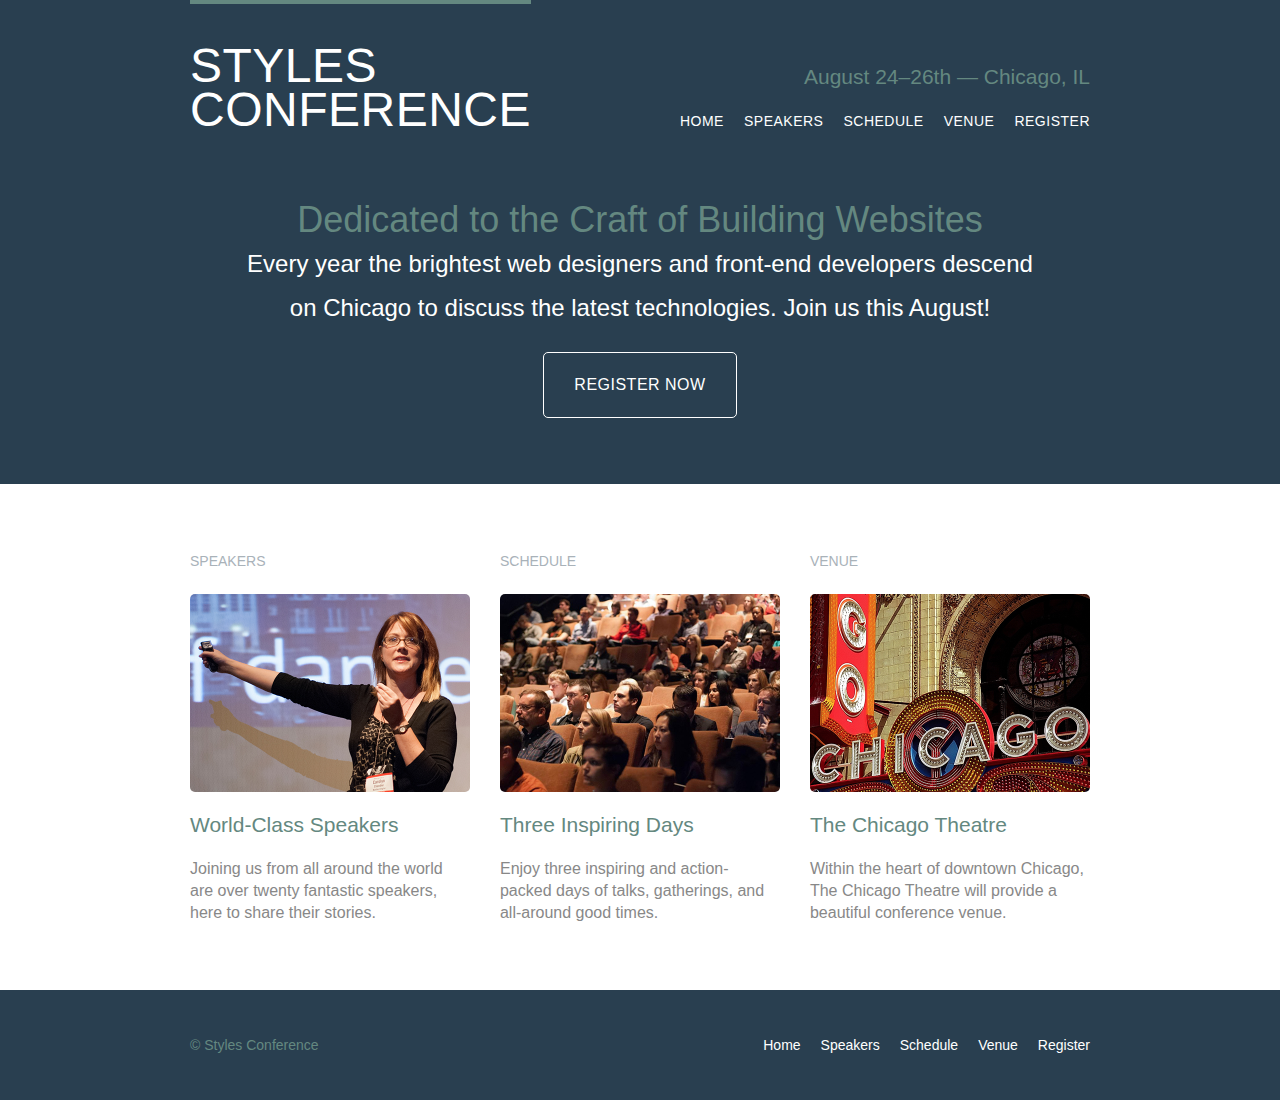
<file: styles-conference/index.html>
<!Doctype html>
<html lang="en">
<head>
	<meta charset="utf-8">
	<title>Styles Conference</title>
	<link rel="stylesheet" href="assets/stylesheets/main.css">
	<link rel="stylesheet" href="https://fonts.google.com/?query=lato&selection.family=Lato:100,300,400
">
</head>
<body>
	<header class="primary-header container group">
	<h1 class="logo">
		<a href="index.html">Styles<br>Conference</a>
	</h1>
	<h3 class="tagline">August 24&ndash;26th &mdash; Chicago, IL</h3>
	<nav class="nav primary-nav">
		<ul>
		<li><a href="index.html">Home</a></li><!--
		--><li><a href="speakers.html">Speakers</a></li><!--
		--><li><a href="schedule.html">Schedule</a></li><!--
		--><li><a href="venue.html">Venue</a></li><!--
		--><li><a href="register.html">Register</a></li>
	</ul>
	</nav>
</header>
<section class="hero container">
	<h2>Dedicated to the Craft of Building Websites</h2>
	<p>Every year the brightest web designers and front-end developers descend on Chicago to discuss the latest technologies. Join us this August!</p>
<a class="btn btn-alt" href="register.html">Register now</a>
</section>
<section class="row">
<div class="grid">
	<!--Speakers-->
	<section class="teaser col-1-3">
		<h5>Speakers</h5>
		<a href="speakers.html">
		<img src="assets/images/home/speakers.jpg" alt="Professional Speaker">
		<h3>World-Class Speakers</h3>
	</a>
		<p>Joining us from all around the world are over twenty fantastic speakers, here to share their stories.</p>
	</section><!--
	Schedule
	--><section class="teaser col-1-3">
		<h5>Schedule</h5>
		<a href="schedule.html">
		<img src="assets/images/home/schedule.jpg" alt="Schedule Pic">
		<h3>Three Inspiring Days</h3>
	</a>
		<p>Enjoy three inspiring and action-packed days of talks, gatherings, and all-around good times.</p>
	</section><!--
	Venue
	--><section class="teaser col-1-3">
		<h5>Venue</h5>
		<a href="venue.html">
		<img src="assets/images/home/venue.jpg" alt="Venue Pic">
		<h3>The Chicago Theatre</h3>
	</a>
		<p>Within the heart of downtown Chicago, The Chicago Theatre will provide a beautiful conference venue.</p>
	</section>
</div>
</section>
<footer class="primary-footer container group">
	<small>&copy; Styles Conference</small>
	<nav class="nav">
		<ul>
	<li><a href="index.html">Home</a></li><!--
	--><li><a href="speakers.html">Speakers</a></li><!--
	--><li><a href="schedule.html">Schedule</a></li><!--
	--><li><a href="venue.html">Venue</a></li><!--
	--><li><a href="register.html">Register</a></li>
</ul>
</nav>
</footer>
	</body>
	</html>
</file>
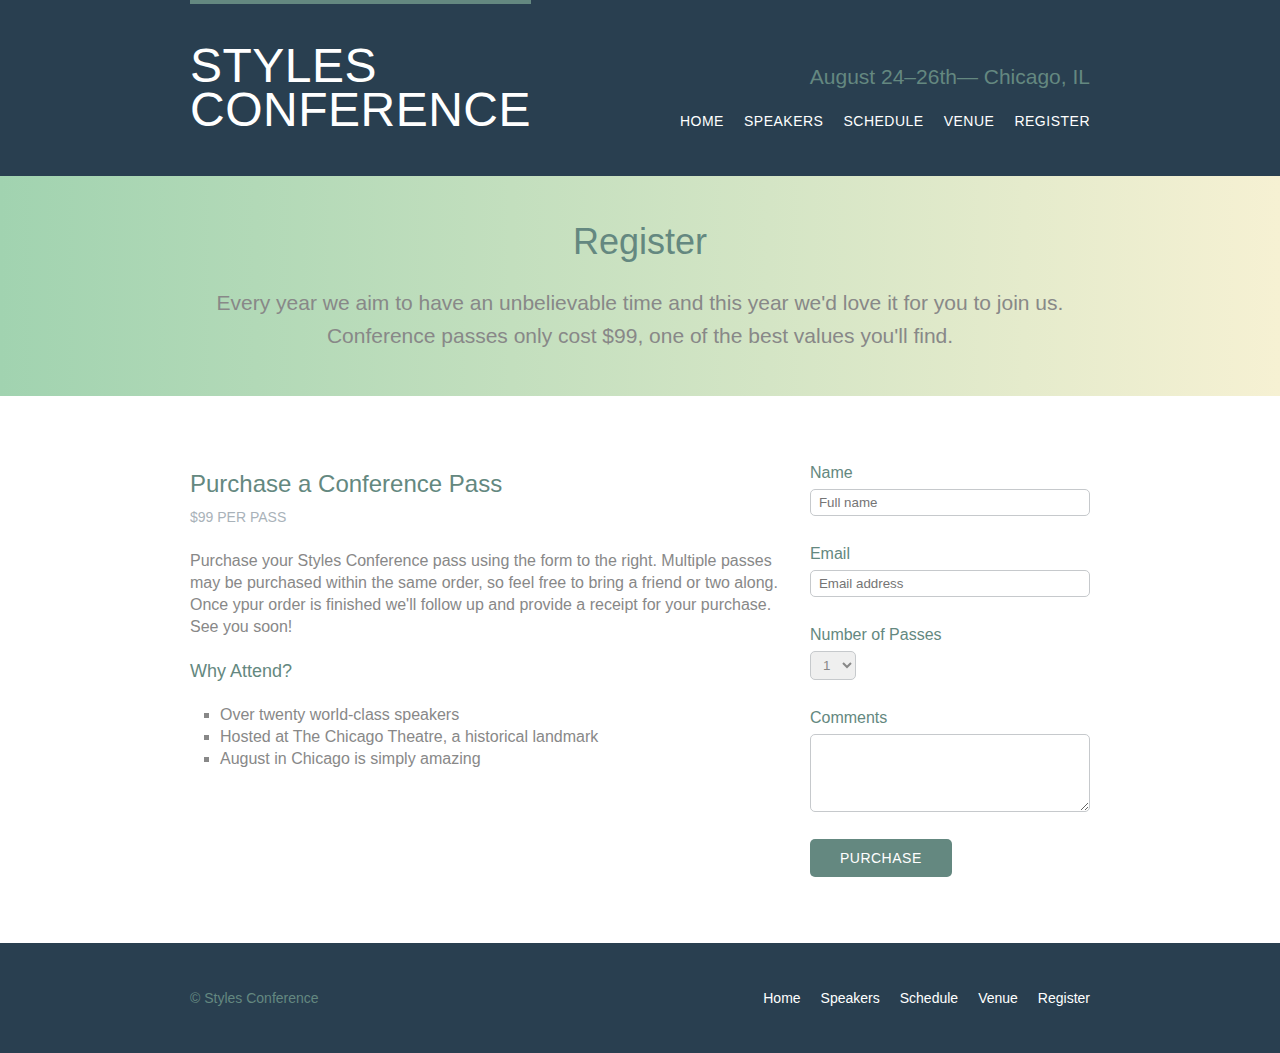
<file: styles-conference/register.html>
<!doctype html>
<html lang="en">
<head>
	<meta charset="utf-8">
	<title>Styles Conference</title>
	<link rel="stylesheet" href="assets/stylesheets/main.css">
	<link rel="stylesheet" href="https://fonts.google.com/?query=lato&selection.family=Lato:100,300,400
">
</head>
<body>
		<header class="primary-header container group">
		<h1 class="logo">
			<a href="index.html">Styles<br>Conference</a>
		</h1>
		<h3 class="tagline">August 24&ndash;26th&mdash; Chicago, IL</h3>
		<nav class="nav primary-nav">
			<ul>
			<li><a herf="index.html">Home</a></li><!--
			--><li><a href="speakers.html">Speakers</a></li><!--
			--><li><a href="schedule.html">Schedule</a></li><!--
			--><li><a href="venue.html">Venue</a></li><!--
			--><li><a href="register.html">Register</a></li>
		</ul>
		</nav>
	</header>
	<section class="row-alt">
		<div class="lead container">
			<h1>Register</h1>
			<p>Every year we aim to have an unbelievable time and this year we'd love it for you to join us. Conference passes only cost $99, one of the best values you'll find.</p> 
		</div>
	</section>
	<section class="row">
		<div class="grid">
			<section class="col-2-3">
				<h2>Purchase a Conference Pass</h2>
				<h5>$99 per Pass</h5>
				<p>Purchase your Styles Conference pass using the form to the right. Multiple passes may be purchased within the same order, so feel free to bring a friend or two along. Once ypur order is finished we'll follow up and provide a receipt for your purchase. See you soon!</p>
				<h4>Why Attend?</h4>
				<ul class="why-attend">
					<li>Over twenty world-class speakers</li>
					<li>Hosted at The Chicago Theatre, a historical landmark</li>
					<li>August in Chicago is simply amazing</li>
				</ul>
			</section><!--
		--><form class="col-1-3" action="#" method="post">
			<fieldset class="register-group">
				<label>
					Name
					<input type="text" name="name" placeholder="Full name" required>
				</label>
				<label>
					Email
					<input type="email" name="email" placeholder="Email address" required>
				</label>
				<label>
					Number of Passes
					<select name="quantity" required>
						<option value="1" selected>1</option>
						<option value="2">2</option>
						<option value="3">3</option>
						<option value="4">4</option>
						<option value="5">5</option>
					</select>
				</label>
				<label>
					Comments
					<textarea name="comments"></textarea>
				</label>
			</fieldset>
			<input class="btn btn-default" type="submit" name="submit" value="Purchase">
		</form>
		</div>
	</section>
	<footer class="primary-footer container group">
		<small>&copy; Styles Conference</small>
		<nav class="nav">
			<ul>
		<li><a href="index.html">Home</a></li><!--
		--><li><a href="speakers.html">Speakers</a></li><!--
		--><li><a href="schedule.html">Schedule</a></li><!--
		--><li><a href="venue.html">Venue</a></li><!--
		--><li><a href="register.html">Register</a></li>
	</ul>
	</nav>
	</footer>
</body>
</html>
</file>
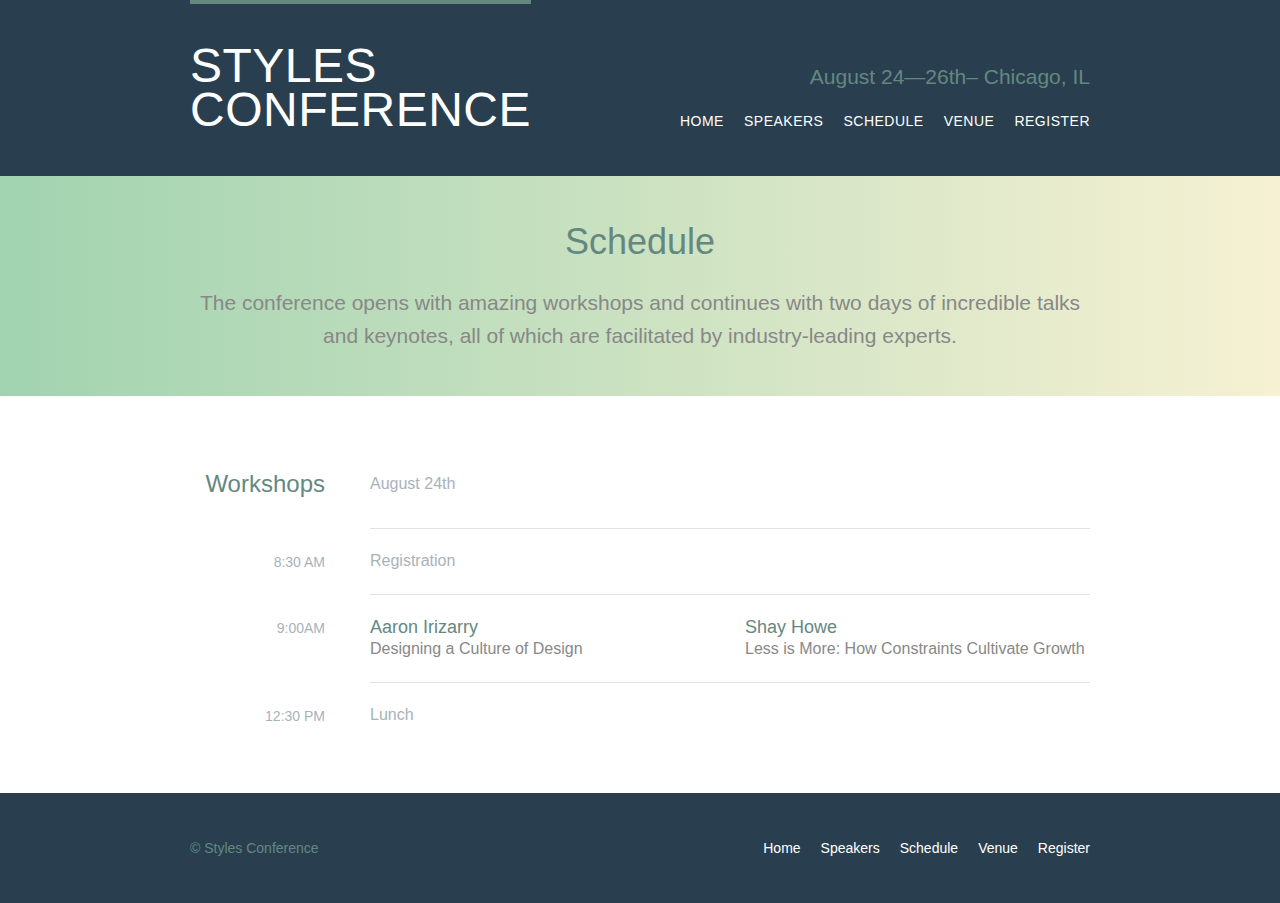
<file: styles-conference/schedule.html>
<!doctype html>
<html lang="en">
<head>
	<meta charset="utf=8">
	<title>Styles Conference</title>
	<link rel="stylesheet" href="assets/stylesheets/main.css">
    <link rel="stylesheet" href="https://fonts.google.com/?query=lato&selection.family=Lato:100,300,400
">
</head>
<body>
	<header class="primary-header container group">
		<h1 class="logo">
			<a href="index.html">Styles<br>Conference</a>
		</h1>
		<h3 class="tagline">August 24&mdash;26th&ndash; Chicago, IL</h3>
		<nav class="nav primary-nav">
			<ul>
			<li><a href="index.html">Home</a></li><!--
			--><li><a href="speakers.html">Speakers</a></li><!--
			--><li><a href="schedule.html">Schedule</a></li><!--
			--><li><a href="venue.html">Venue</a></li><!--
			--><li><a href="register.html">Register</a></li>
		</ul>
		</nav>
	</header>
	<section class="row-alt">
		<div class="lead container">
			<h1>Schedule</h1>
			<p>The conference opens with amazing workshops and continues with two days of incredible talks and keynotes, all of which are facilitated by industry-leading experts.</p>
		</div>
	</section>
	<section class="row">
		<div class="container">
			<table>
				<thead>
					<tr>
						<th scope="row">
							Workshops
						</th>
						<td class="schedule-offset" colspan="2">
							August 24th
						</td>
					</tr>
				</thead>
				<tbody>
					<tr>
						<th scope="row">
							<time datetime="08:30:00">8:30 AM</time>
						</th>
						<td class="schedule-offset" colspan="2">
							Registration
						</td>
					</tr>
					<tr>
						<th scope="row">
							<time datetime="09:00:00">9:00AM</time>
						</th>
						<td>
							<a href="speakers.html#aaron-irizarry">
								<h4>Aaron Irizarry</h4>
								Designing a Culture of Design
							</a>
						</td>
						<td>
							<a href="speakers.html#shay-howe">
								<h4>Shay Howe</h4>
								Less is More: How Constraints Cultivate Growth
							</a>
						</td>
					</tr>
					<tr>
						<th scope="row">
							<time datetime="12:30:00">12:30 PM</time>
						</th>
						<td class="schedule-offset" colspan="2">
							Lunch
						</td>
					</tr>
				</tbody>
			</table>
		</div>
	</section>
	<footer class="primary-footer container group">
		<small>&copy; Styles Conference</small>
		<nav class="nav">
			<ul>
		<li><a href="index.html">Home</a></li><!--
			--><li><a href="speakers.html">Speakers</a></li><!--
			--><li><a href="schedule.html">Schedule</a></li><!--
			--><li><a href="venue.html">Venue</a></li><!--
			--><li><a href="register.html">Register</a></li>
			</ul>	
        </nav>
    </footer>
</body>
</html>
</file>
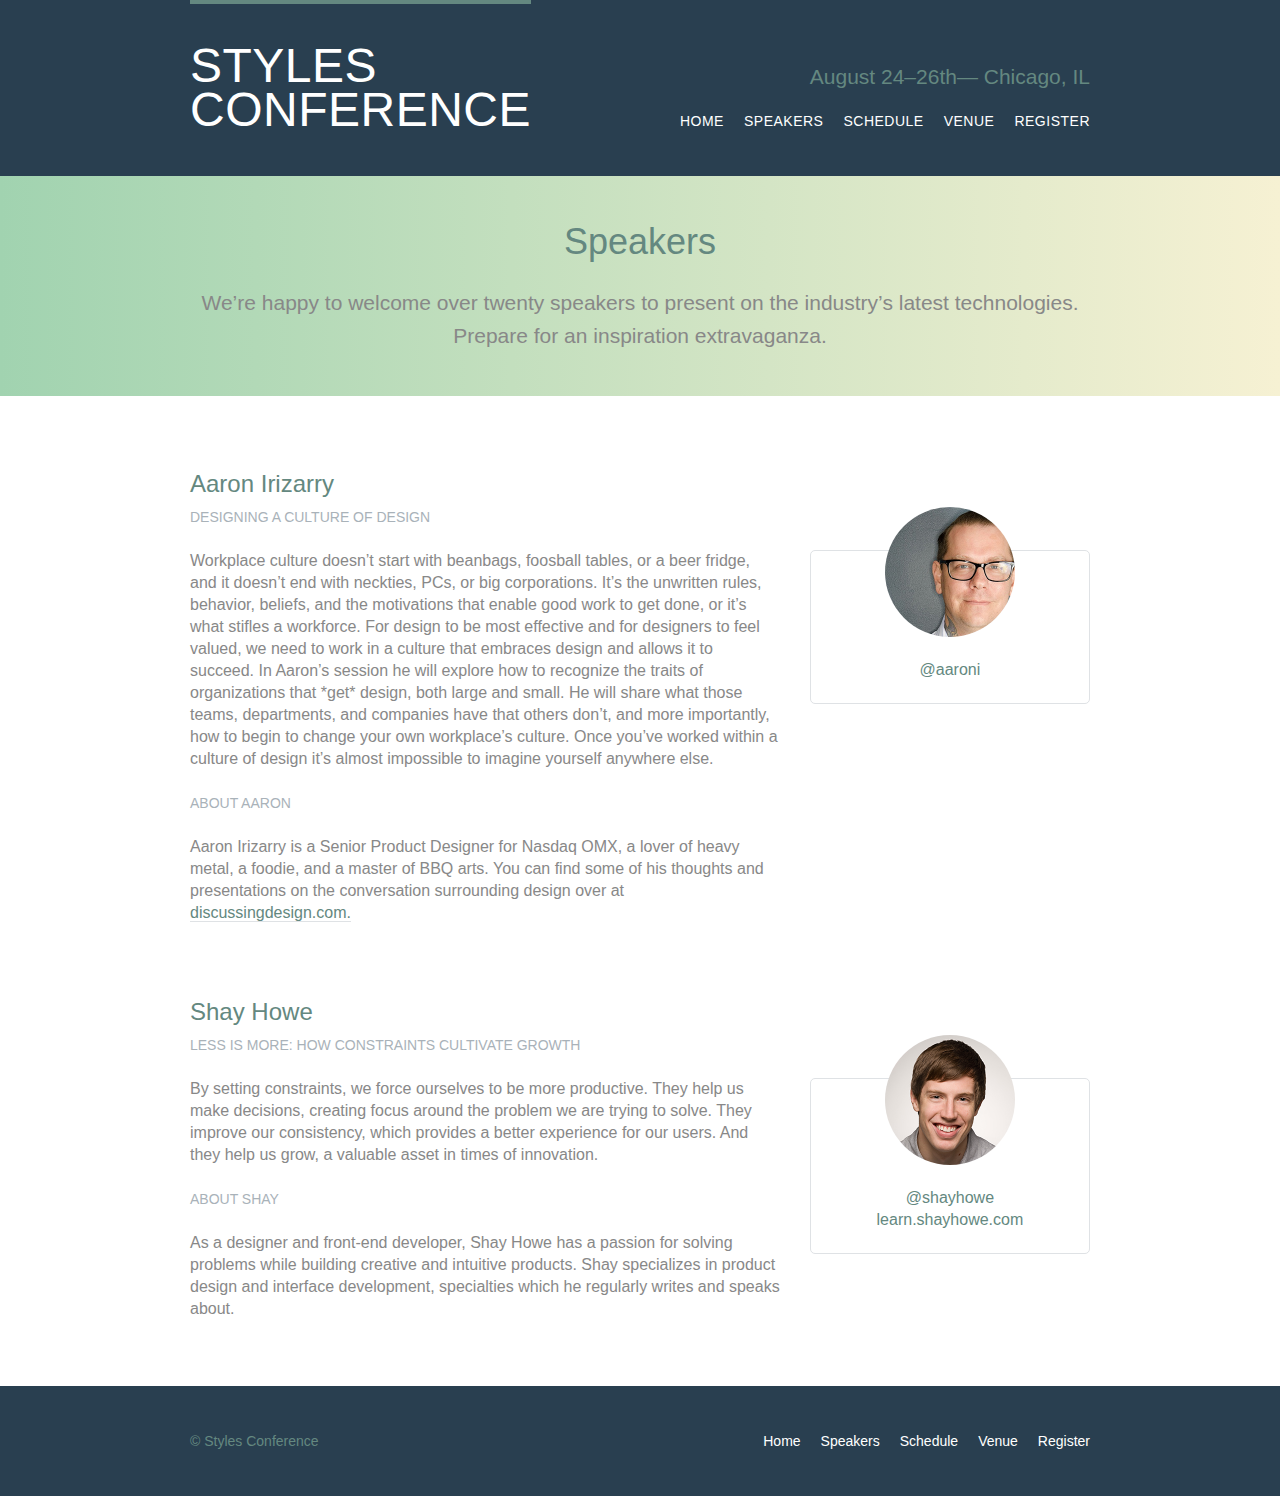
<file: styles-conference/speakers.html>
<!doctype html>
<html lang="en">
<head>
	<meta charset="utf-8">
	<title>Styles Conference</title>
	<link rel="stylesheet" href="assets/stylesheets/main.css">
	<link rel="stylesheet" href="https://fonts.google.com/?query=lato&selection.family=Lato:100,300,400
">
</head>
<body>
	<header class="primary-header container group">
		<h1 class="logo">
			<a href="index.html">Styles<br>Conference</a>
		</h1>
		<h3 class="tagline">August 24&ndash;26th&mdash; Chicago, IL</h3>
		<nav class="nav primary-nav">
			<ul>
			<li><a herf="index.html">Home</a></li><!--
			--><li><a href="speakers.html">Speakers</a></li><!--
			--><li><a href="schedule.html">Schedule</a></li><!--
			--><li><a href="venue.html">Venue</a></li><!--
			--><li><a href="register.html">Register</a></li>
		</ul>
		</nav>
	</header>
	<section class="row-alt">
		<div class="lead container">
			<h1>Speakers</h1>
			<p>We&#8217;re happy to welcome over twenty speakers to present on the industry&#8217;s latest technologies. Prepare for an inspiration extravaganza.</p>
		</div>
	</section>
	<section class="row">
		<div class="grid">
			<section class="speaker" id="aaron-irizarry">
				<div class="col-2-3">
					<h2>Aaron Irizarry</h2>
					<h5>Designing A Culture Of Design</h5>
					<p>Workplace culture doesn’t start with beanbags, foosball tables, or a beer fridge, and it doesn’t end with neckties, PCs, or big corporations. It’s the unwritten rules, behavior, beliefs, and the motivations that enable good work to get done, or it’s what stifles a workforce. For design to be most effective and for designers to feel valued, we need to work in a culture that embraces design and allows it to succeed.
In Aaron’s session he will explore how to recognize the traits of organizations that *get* design, both large and small. He will share what those teams, departments, and companies have that others don’t, and more importantly, how to begin to change your own workplace’s culture. Once you’ve worked within a culture of design it’s almost impossible to imagine yourself anywhere else.</p>
<h5>About Aaron</h5>
<p>Aaron Irizarry is a Senior Product Designer for Nasdaq OMX, a lover of heavy metal, a foodie, and a master of BBQ arts. You can find some of his thoughts and presentations on the conversation surrounding design over at<a href="https://discussingdesign.com"> discussingdesign.com.</a></p>
</div><!--
--><aside class="col-1-3">
	<div class="speaker-info">
		<img src="assets/images/speakers/aaron-irizarry.jpg" alt="Aaron Irizarry">
		<ul>
			<li><a href="https://twitter.com/aaroni">@aaroni</a></li>
			<li><a href="https://discussingdesign.com"></a></li>
		</ul>
	</div>
</aside>
</section>
			<section  id="shay-howe">
				<div class="col-2-3">
					<h2>Shay Howe</h2>
					<h5>Less Is More: How Constraints Cultivate Growth</h5>
					<p>By setting constraints, we force ourselves to be more productive. They help us make decisions, creating focus around the problem we are trying to solve. They improve our consistency, which provides a better experience for our users. And they help us grow, a valuable asset in times of innovation.</p>
					<h5>About Shay</h5>
					<p>As a designer and front-end developer, Shay Howe has a passion for solving problems while building creative and intuitive products. Shay specializes in product design and interface development, specialties which he regularly writes and speaks about.</p>
				</div><!--
			--><aside class="col-1-3">
				<div class="speaker-info">
					<img src="assets/images/speakers/shay-howe.jpg" alt="Shay Howe">
					<ul>
						<li><a href="https://twitter.com/shayhowe">@shayhowe</a></li>
						<li><a href="http://learn.shayhowe.com/">learn.shayhowe.com</a></li>
					</ul>
				</div>
			</aside>
		</section>
		</div>
	</section>
	<footer class="primary-footer container group">
		<small>&copy; Styles Conference</small>
		<nav class="nav">
			<ul>
		<li><a href="index.html">Home</a></li><!--
		--><li><a href="speakers.html">Speakers</a></li><!--
		--><li><a href="schedule.html">Schedule</a></li><!--
		--><li><a href="venue.html">Venue</a></li><!--
		--><li><a href="register.html">Register</a></li>
	</ul>
	</nav>
	</footer>
</body>
</html>
</file>
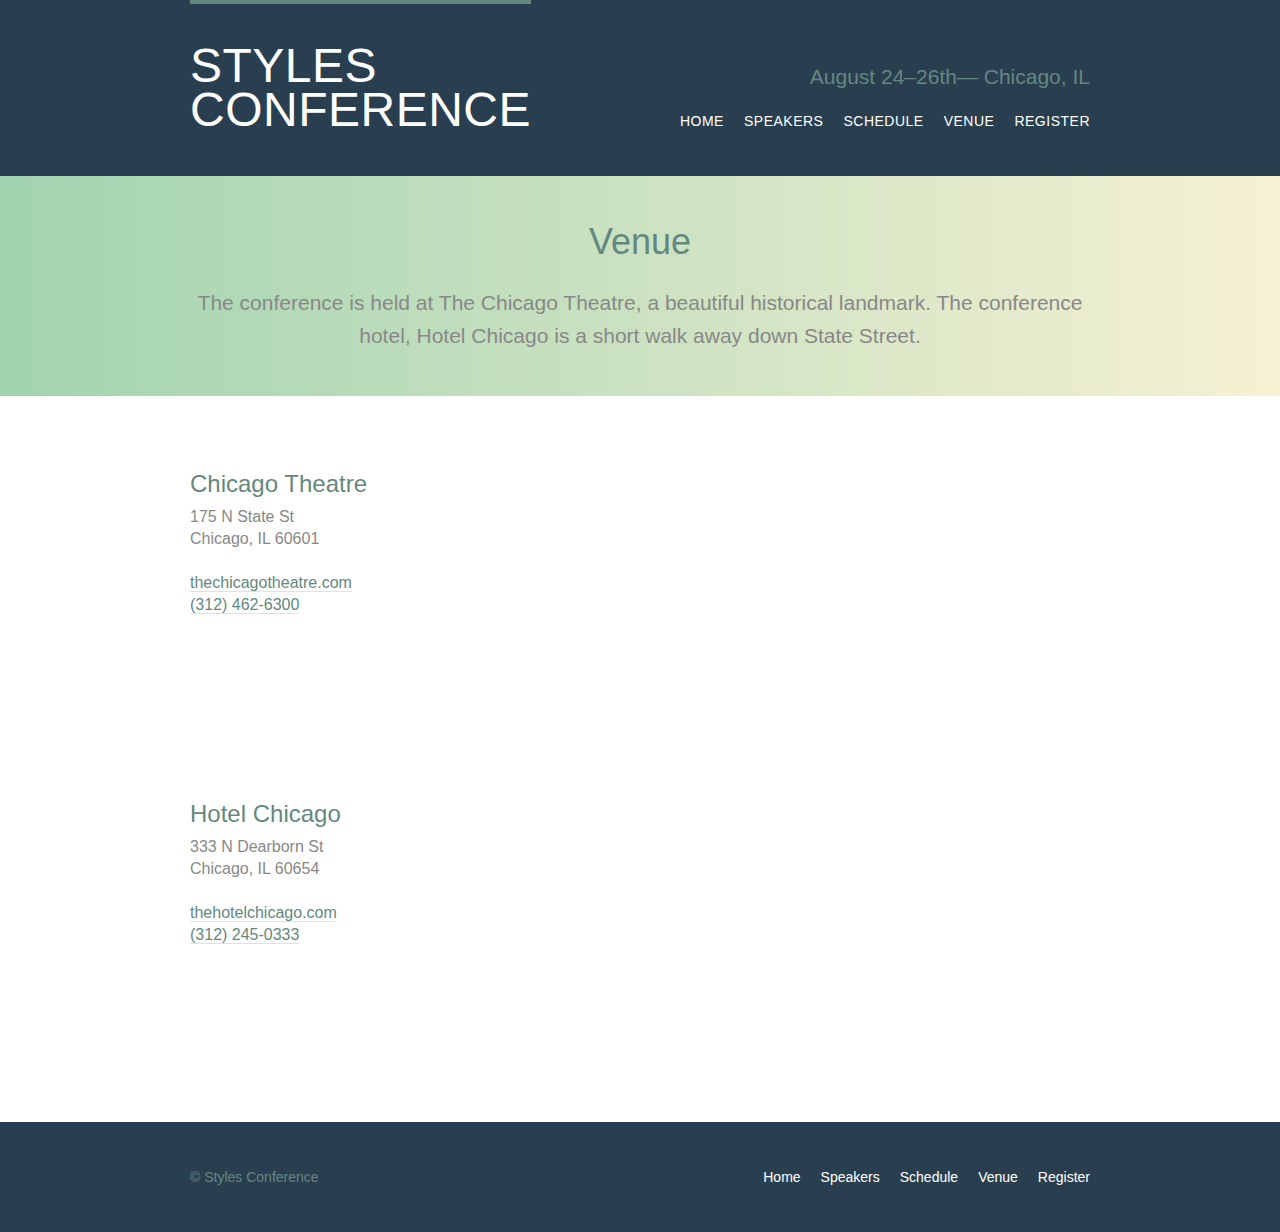
<file: styles-conference/venue.html>
<!doctype html>
<html lang="en">
<head>
	<meta charset="utf-8">
	<title>Styles Conference</title>
	<link rel="stylesheet" href="assets/stylesheets/main.css">
    <link rel="stylesheet" href="https://fonts.google.com/?query=lato&selection.family=Lato:100,300,400
">
</head>
<body>
		<header class="primary-header container group">
		<h1 class="logo">
			<a href="index.html">Styles<br>Conference</a>
		</h1>
		<h3 class="tagline">August 24&ndash;26th&mdash; Chicago, IL</h3>
		<nav class="nav primary-nav">
			<ul>
			<li><a herf="index.html">Home</a></li><!--
			--><li><a href="speakers.html">Speakers</a></li><!--
			--><li><a href="schedule.html">Schedule</a></li><!--
			--><li><a href="venue.html">Venue</a></li><!--
			--><li><a href="register.html">Register</a></li>
		</ul>
		</nav>
	</header>
	<section class="row-alt">
		<div class="lead container">
			<h1>Venue</h1>
			<p>The conference is held at The Chicago Theatre, a beautiful historical landmark. The conference hotel, Hotel Chicago is a short walk away down State Street.</p>
		</div>
	</section>
	<section class="row">
		<div class="grid">
			<section class="venue-theatre">
				<div class="col-1-3">
					<h2>Chicago Theatre</h2>
					<p>175 N State St <br> Chicago, IL 60601</p>
					<p><a href="http://www.thechicagotheatre.com/">thechicagotheatre.com</a><br><a>(312) 462-6300</a></p>
				</div><!--
			--><iframe class="venue-map col-2-3" src="https://www.google.com/maps/embed?pb=!1m18!1m12!1m3!1d1485.1888067839183!2d-87.62784940882481!3d41.884735440390095!2m3!1f0!2f0!3f0!3m2!1i1024!2i768!4f13.1!3m3!1m2!1s0x0%3A0x4700ddf60fcbfad6!2sThe+Chicago+Theatre!5e0!3m2!1sen!2sin!4v1560361472745!5m2!1sen!2sin">
			</iframe>
			</section>
			<section class="venue-hotel">
				<div class="col-1-3">
					<h2>Hotel Chicago</h2>
					<p>333 N Dearborn St<br>Chicago, IL 60654</p>
					<p><a href="http://www.thehotelchicago.com/">thehotelchicago.com</a><br><a>(312) 245-0333</a></p>
				</div><!--
			--><iframe class="venue-map col-2-3" src="https://www.google.com/maps/embed?pb=!1m18!1m12!1m3!1d2970.1846987839035!2d-87.63027104915943!3d41.888884779119344!2m3!1f0!2f0!3f0!3m2!1i1024!2i768!4f13.1!3m3!1m2!1s0x880e2d907156c629%3A0x11d1e553aeb4c000!2sHotel+Chicago!5e0!3m2!1sen!2sin!4v1560361738790!5m2!1sen!2sin">
			</iframe>
			</section>
		</div>
	</section>
	<footer class="primary-footer container groups">
		<small>&copy; Styles Conference</small>
		<nav class="nav">
			<ul>
		<li><a href="index.html">Home</a></li><!--
		--><li><a href="speakers.html">Speakers</a></li><!--
		--><li><a href="schedule.html">Schedule</a></li><!--
		--><li><a href="venue.html">Venue</a></li><!--
		--><li><a href="register.html">Register</a></li>
	</ul>
	</nav>
	</footer>
</body>
</html>
</file>
<file: styles-conference/assets/stylesheets/main.css>
/* http://meyerweb.com/eric/tools/css/reset/ 
   v2.0 | 20110126
   License: none (public domain)
*/

html, body, div, span, applet, object, iframe,
h1, h2, h3, h4, h5, h6, p, blockquote, pre,
a, abbr, acronym, address, big, cite, code,
del, dfn, em, img, ins, kbd, q, s, samp,
small, strike, strong, sub, sup, tt, var,
b, u, i, center,
dl, dt, dd, ol, ul, li,
fieldset, form, label, legend,
table, caption, tbody, tfoot, thead, tr, th, td,
article, aside, canvas, details, embed, 
figure, figcaption, footer, header, hgroup, 
menu, nav, output, ruby, section, summary,
time, mark, audio, video {
	margin: 0;
	padding: 0;
	border: 0;
	font-size: 100%;
	font: inherit;
	vertical-align: baseline;
}
/* HTML5 display-role reset for older browsers */
article, aside, details, figcaption, figure, 
footer, header, hgroup, menu, nav, section {
	display: block;
}
body {
	line-height: 1;
}
ol, ul {
	list-style: none;
}
blockquote, q {
	quotes: none;
}
blockquote:before, blockquote:after,
q:before, q:after {
	content: '';
	content: none;
}
table {
	border-collapse: collapse;
	border-spacing: 0;
}
/*
===========================================================
Custom styles
===========================================================
*/
body{
	background: #293f50;
	color: #888;
	font: 300 16px/22px "Lato","Open Sans","Helvetica Neue",Helvetica,Arial,sans-serif;
}
/*
==============================================================
Grid
==============================================================
*/
*,
*:before,*:after{
	-webkit-box-sizing: border-box;
	-moz-box-sizing: border-box;
	box-sizing: border-box;
}
.container,
.grid{
	margin: 0 auto;
	width: 960px;
}
.container{
	padding-left: 30px;
	padding-right: 30px;
}
.col-1-3{
	width: 33.33%;
}
.col-2-3{
	width: 66.66%;
}
.col-1-3,
.col-2-3{
	display: inline-block;
	vertical-align: top;
}
.grid,
.col-1-3,
.col-2-3{
	padding-left: 15px;
	padding-right: 15px;
}
/*
=======================================================
Clearfix
=======================================================
*/
.group:before,
.group:after{
	content: "";
	display: table;
}
.group:after{
	clear: both;
}
.group{
	clear: both;
	*zoom: 1;
}
/*
=======================================================
Rows
=======================================================
*/
.row,
.row-alt{
	min-width: 960px;
}
.row{
	background: #fff;
	padding: 66px 0 44px 0;
}
.row-alt{
	background: #cbe2c1;
	background: -webkit-linear-gradient(to right, #a1d3b0, #f6f1d3);
	background: -moz-linear-gradient(to right, #a1d3b0, #f6f1d3);
	background: linear-gradient(to right, #a1d3b0, #f6f1d3);
	padding: 44px 0 22px 0;
}
/*
========================================================
Typography
========================================================
*/
h1,h3,h4,h5,p{
	margin-bottom: 22px;
}
h1,h2,h3,h4{
	color: #648880;
}
h1{
	font-size: 36px;
	line-height: 44px;
}
h2{
	font-size: 24px;
	line-height: 44px;
}
h3{
	font-size: 21px;
}
h4{
	font-size: 18px;
}
h5{
	color: #a9b2b9;
	font-size: 14px;
	font-weight: 400;
	text-transform: uppercase;
}
strong{
	font-weight: 400;
}
cite,em{
	font-style: italic;
}
/*
=====================================================
Leads
=====================================================
*/
.lead{
	text-align: center;
}
.lead p{
	font-size: 21px;
	line-height: 33px;
}
/*
========================================================
Links
========================================================
*/
a:hover{
	color: #a9b2b9;
}
a{
	color: #648880;
	text-decoration: none;
}
p a{
	border-bottom: 1px solid #dfe2e5;
}
.teaser a:hover h3{
	color: #a9b2b9;
}
.teaser img{
	border-radius: 5px;
	display: block;
	margin-bottom: 22px;
	max-width: 100%;
}
.primary-header a,
.primary-footer a{
	color: #fff;
}
.primary-header a:hover,
.primary-footer a:hover{
	color: #648880;
}
/*
=========================================================
Buttons
=========================================================
*/
.btn{
	color: #fff;
	font-weight: 400;
	letter-spacing: .5px;
	text-transform: uppercase;
	border-radius: 5px;
	display: inline-block;
	margin: 0;
	cursor: pointer;
}
.btn-alt{
	border: 1px solid #fff;
	padding: 10px 30px;
}
.btn-alt:hover{
	background: #fff;
	color: #648880;
}
/*
========================================================
Home
========================================================
*/
.hero{
	padding: 22px 80px 66px 80px;
	line-height: 44px;
	text-align: center;
	color: #fff;
}
.hero h2{
	font-size: 36px;
}
.hero p{
	font-size: 24px;
	font-weight: 100;
}
/*
=======================================================
Primary header
=======================================================
*/
.logo{
	border-top: 4px solid #648880;
	padding: 40px 0 22px 0;
	float: left;
	font-size: 48px;
	line-height: 44px;
	font-weight: 100;
	letter-spacing: .5px;
	text-transform: uppercase;
}
.tagline{
	margin: 66px 0 22px 0;
	text-align: right;
}
.primary-nav{
	font-size: 14px;
	font-weight: 400;
	letter-spacing: .5px;
	text-transform: uppercase;
}
/*
======================================================
Primary footer
======================================================
*/
.primary-footer small{
	float: left;
	font-weight: 400;
}
.primary-footer{
	padding-top: 44px;
	padding-bottom: 44px;
	color: #648880;
	font-size: 14px;
}
/*
=======================================================
Navigation
=======================================================
*/
.nav{
	text-align: right;
}
.nav li{
	display: inline-block;
	margin: 0 10px;
	vertical-align: top;
}
.nav li:last-child{
	margin-right: 0;
}
/*
=========================================================
Speakers
==========================================================
*/
.speaker-info{
	border: 1px solid #dfe2e5;
	border-radius: 5px;
	margin-top: 88px;
	padding: 22px;
	text-align: center;
}
.speaker{
	margin-bottom: 44px;
}
.speaker-info img{
	border-radius: 50%;
	height: 130px;
	margin: -66px 0 22px 0;
	vertical-align: top;
}
/*
=====================================================
Schedule
=====================================================
*/
table{
	margin-bottom: 44px;
	width: 100%;
}
table:last-child{
	margin-bottom: 0;
}
th,
td
{
	padding-bottom: 22px;
	vertical-align: top;
}
th{
	padding-right: 45px;
	text-align: right;
	width: 20%;
}
td{
	width: 40%;
}
thead{
	line-height: 44px;
}
thead th{
	color: #648880;
	font-size: 24px;
}
tbody th{
	color: #a9b2b9;
	font-size: 14px;
	font-weight: 400;
	padding-top: 22px;
	text-transform: uppercase;
}
tbody td{
	border-top: 1px solid #dfe2e5;
	padding-top: 21px;
}
tbody td:first-of-type{
	padding-right: 15px;
}
tbody td:last-of-type{
	padding-left: 15px;
}
tbody td:only-of-type{
	padding-left: 0;
	padding-right: 0;
}
table a{
	color: #888;
}
table h4{
	margin-bottom: 0;
}
.schedule-offset{
	color: #a9b2b9;
}
/*
======================================================
Venue
======================================================
*/
.venue-theatre{
	margin-bottom: 66px;
}
.venue-hotel{
	margin-bottom: 22px;
}
.venue-map{
	height: 264px;
}
/*
===================================================
Register
===================================================
*/
.why-attend{
	list-style: square;
	margin: 0 0 22px 30px;
}
form{
	margin-bottom: 22px;
}
input,select,textarea{
	font: 300 16px/22px "Lato", "Open Sans", Helvetica Neue",Helvetica,Arial,sans-serif;
}
.register-group label{
	color: #648880;
	cursor: pointer;
	font-weight: 400;
}
.register-group input,
.register-group select,
.register-group textarea{
	border: 1px solid #c6c9cc;
	border-radius: 5px;
	color: #888;
	display: block;
	margin: 5px 0 27px 0;
	padding: 5px 8px;
}
.register-group input,
.register-group textarea{
	width: 100%;
}
.register-group textarea{
	height: 78px;
}
.btn-default{
	border: 0;
	background: #648880;
	padding: 11px 30px;
	font-size: 14px;
}
.btn-default:hover{
	background: #77a198;
}
</file>
